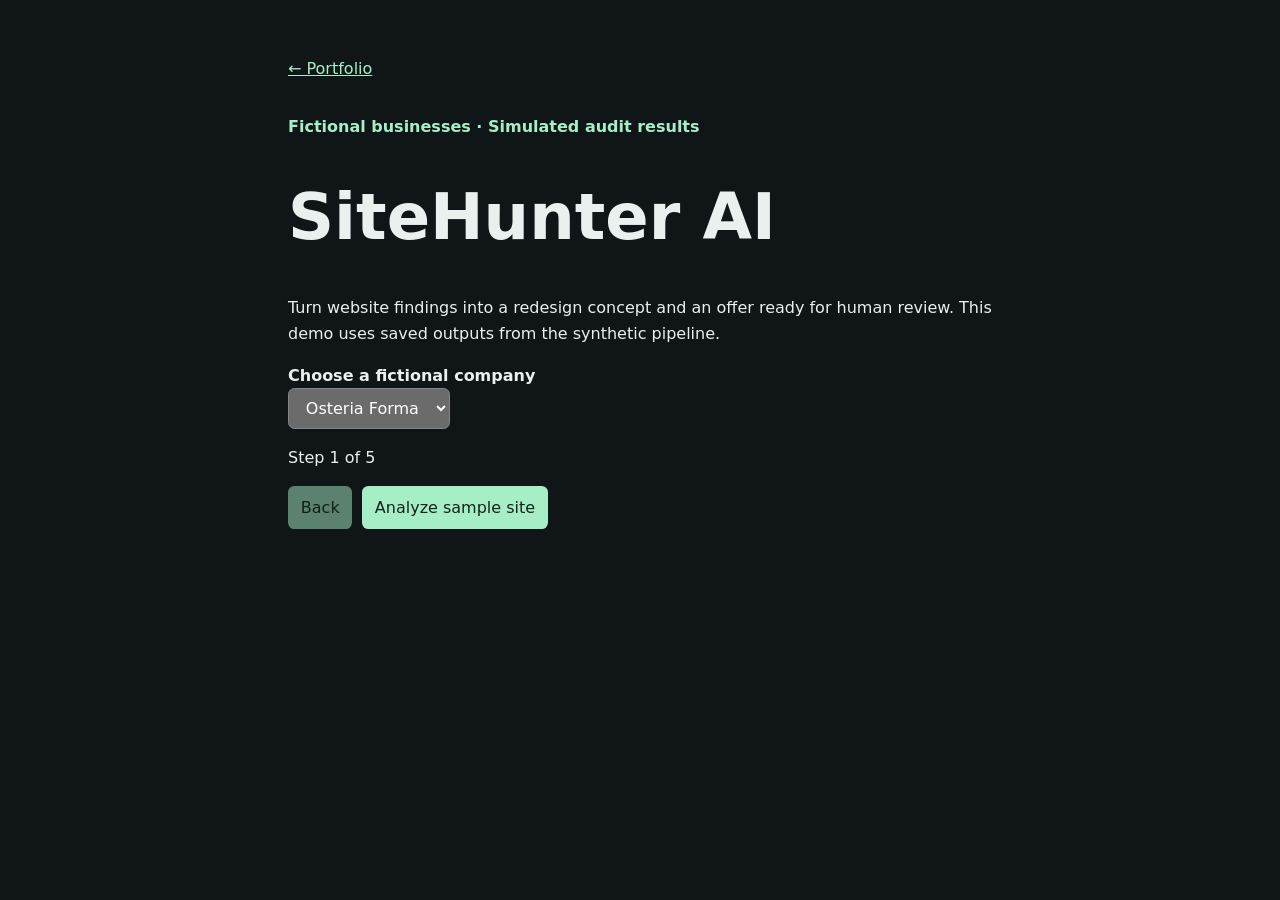
<file: sitehunter/index.html>
<!doctype html>
<html lang="en"><meta charset="utf-8"><meta name="viewport" content="width=device-width,initial-scale=1">
<title>SiteHunter AI · Demo</title><link rel="stylesheet" href="sitehunter.css">
<script defer src="cases.js"></script><script defer src="workflow.js"></script>
<main>
<a href="https://christian-ai-workflows.christianreszczynski.chatgpt.site/">← Portfolio</a>
<p class="label">Fictional businesses · Simulated audit results</p>
<h1>SiteHunter AI</h1>
<p>Turn website findings into a redesign concept and an offer ready for human review. This demo uses saved outputs from the synthetic pipeline.</p>
<label for="company">Choose a fictional company</label>
<select id="company"></select>
<p id="progress" aria-live="polite"></p>
<section hidden><h2>Website audit</h2><p>The simulated checks below illustrate problems an existing site could have. The sample record has no verified website URL.</p><ul id="findings"></ul></section>
<section hidden><h2>Redesign proposal</h2><p>Use a responsive layout, put the menu within easy reach, and give reservations a visible place. Confirm menu, hours and booking details with the owner before publication.</p></section>
<section hidden><h2>Generated website concept</h2><p id="headline"></p><a id="concept">Open the fictional website</a></section>
<section hidden><h2>Sample offer email</h2><p>Fictional draft for human review.</p><strong id="subject"></strong><p id="message"></p></section>
<nav aria-label="Demo workflow"><button id="back" type="button">Back</button><button id="next" type="button">Analyze sample site</button></nav>
</main></html>
</file>
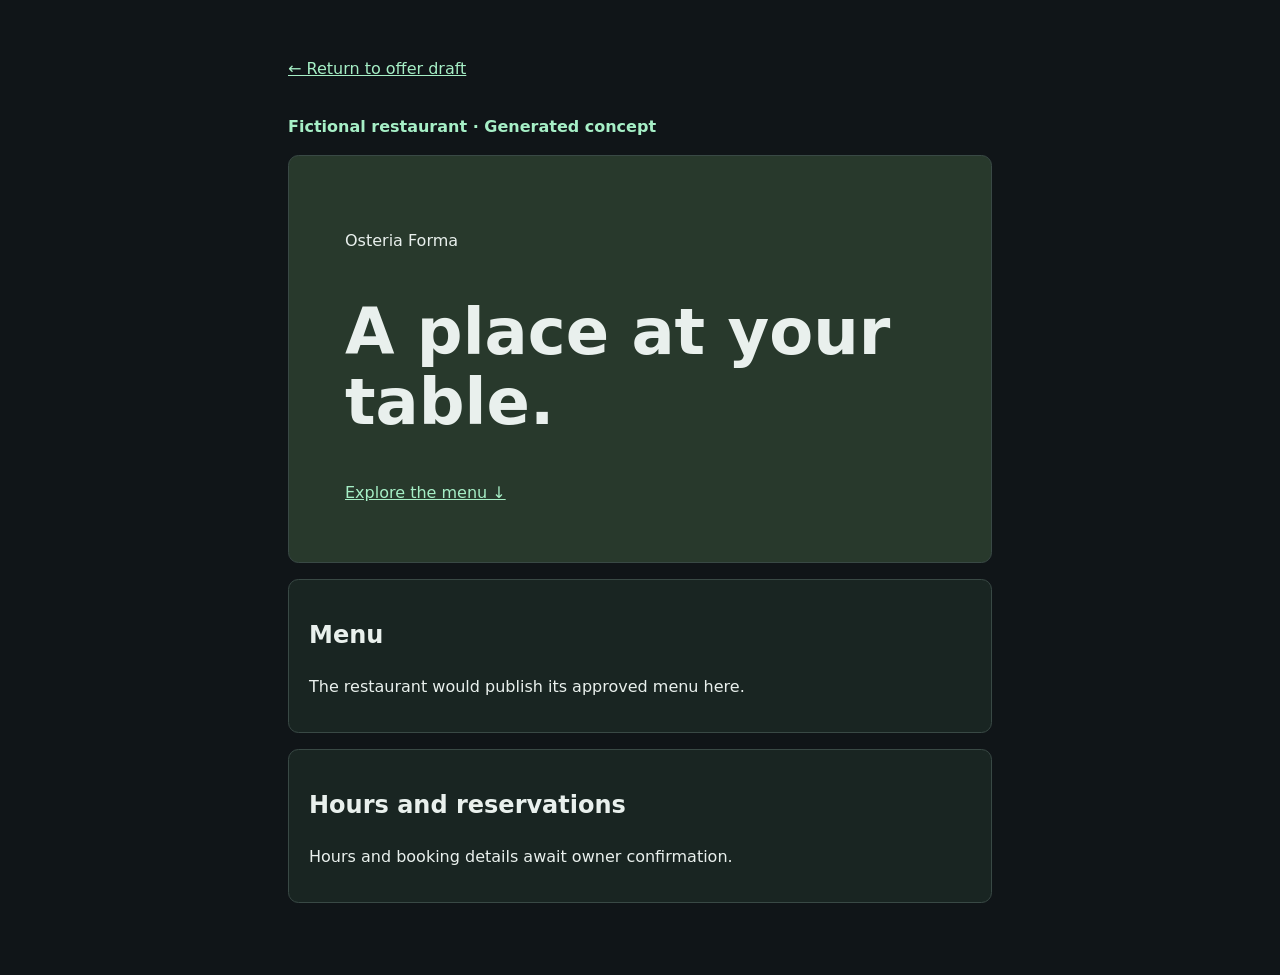
<file: sitehunter/concept-1.html>
<!doctype html>
<html lang="en"><meta charset="utf-8"><meta name="viewport" content="width=device-width,initial-scale=1">
<title>Osteria Forma · Fictional website concept</title><link rel="stylesheet" href="sitehunter.css">
<main class="concept"><a href="./?company=0&amp;stage=4">← Return to offer draft</a>
<p class="label">Fictional restaurant · Generated concept</p><header><p>Osteria Forma</p><h1>A place at your table.</h1><a href="#menu">Explore the menu ↓</a></header>
<section id="menu"><h2>Menu</h2><p>The restaurant would publish its approved menu here.</p></section>
<section><h2>Hours and reservations</h2><p>Hours and booking details await owner confirmation.</p></section>
</main></html>
</file>
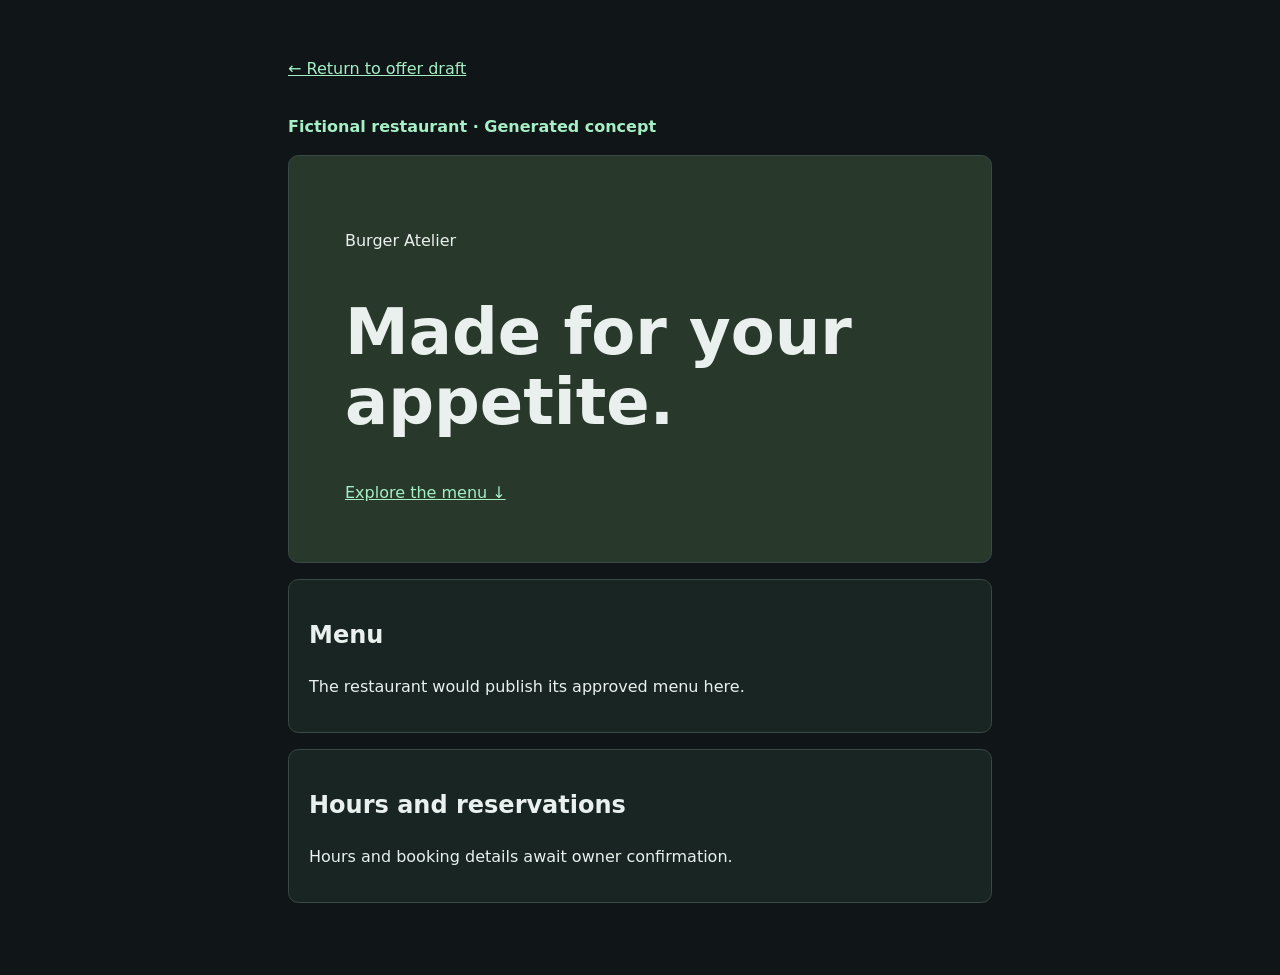
<file: sitehunter/concept-2.html>
<!doctype html>
<html lang="en"><meta charset="utf-8"><meta name="viewport" content="width=device-width,initial-scale=1">
<title>Burger Atelier · Fictional website concept</title><link rel="stylesheet" href="sitehunter.css">
<main class="concept"><a href="./?company=1&amp;stage=4">← Return to offer draft</a>
<p class="label">Fictional restaurant · Generated concept</p><header><p>Burger Atelier</p><h1>Made for your appetite.</h1><a href="#menu">Explore the menu ↓</a></header>
<section id="menu"><h2>Menu</h2><p>The restaurant would publish its approved menu here.</p></section>
<section><h2>Hours and reservations</h2><p>Hours and booking details await owner confirmation.</p></section>
</main></html>
</file>
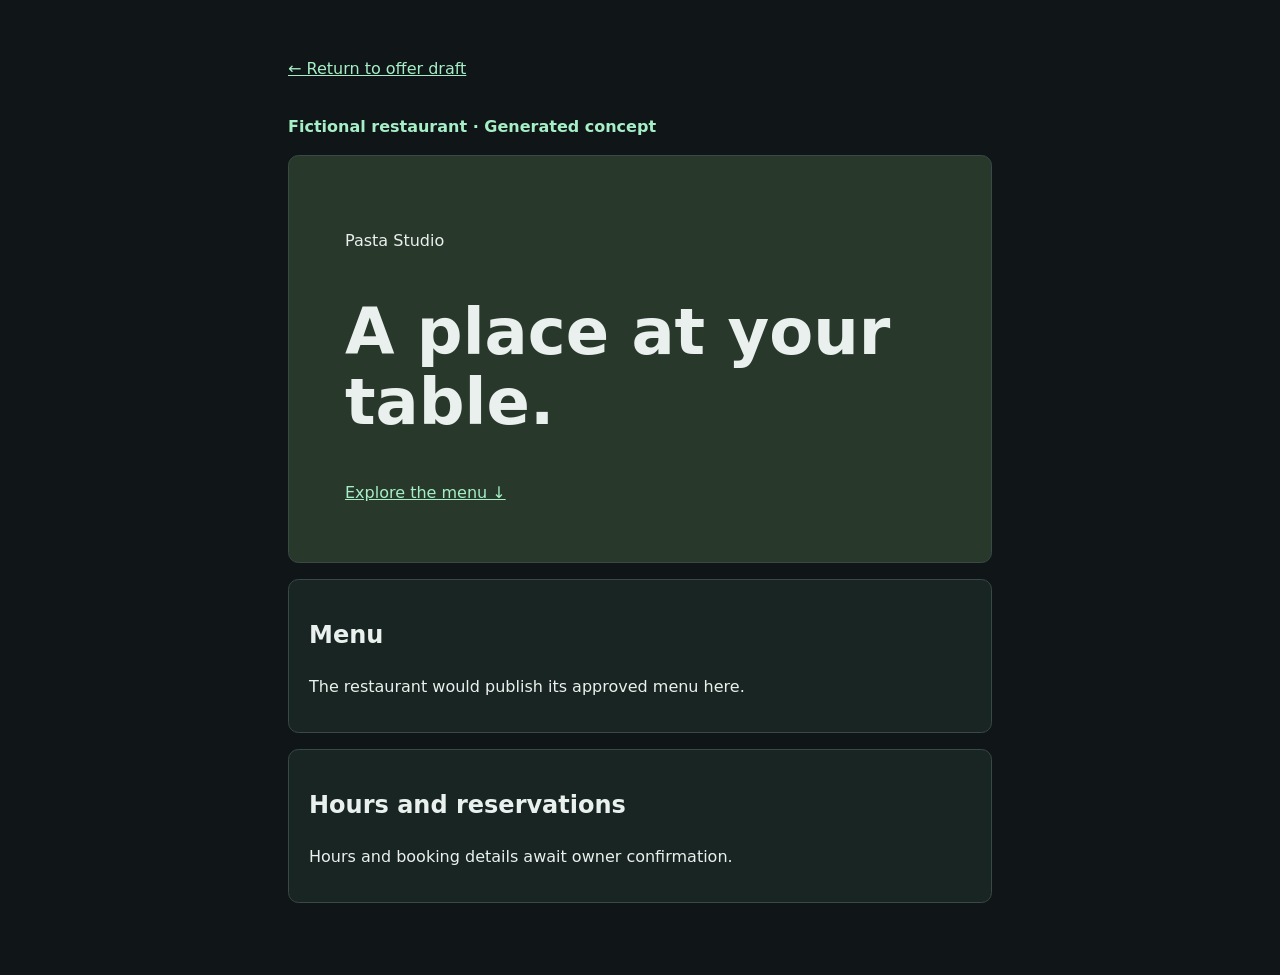
<file: sitehunter/concept-3.html>
<!doctype html>
<html lang="en"><meta charset="utf-8"><meta name="viewport" content="width=device-width,initial-scale=1">
<title>Pasta Studio · Fictional website concept</title><link rel="stylesheet" href="sitehunter.css">
<main class="concept"><a href="./?company=2&amp;stage=4">← Return to offer draft</a>
<p class="label">Fictional restaurant · Generated concept</p><header><p>Pasta Studio</p><h1>A place at your table.</h1><a href="#menu">Explore the menu ↓</a></header>
<section id="menu"><h2>Menu</h2><p>The restaurant would publish its approved menu here.</p></section>
<section><h2>Hours and reservations</h2><p>Hours and booking details await owner confirmation.</p></section>
</main></html>
</file>
<file: sitehunter/sitehunter.css>
:root{font:1rem/1.6 system-ui,sans-serif;background:#101518;color:#e9f0ed;color-scheme:dark}
*{box-sizing:border-box}main{max-width:800px;margin:auto;padding:clamp(18px,5vw,48px)}h1{font-size:clamp(2rem,7vw,4rem);line-height:1.1}a,.label{color:#a6efc6}
.label{font-weight:700;margin-top:2rem}label{display:block;font-weight:700}select,button{font:inherit;padding:.55rem .8rem;border-radius:.4rem}
button{background:#a6efc6;color:#13241a;border:0}button:disabled{opacity:.5}nav{display:flex;gap:.6rem;flex-wrap:wrap;margin-top:1rem}section,header{padding:1rem 1.25rem;border:1px solid #394945;border-radius:.65rem;background:#192522;margin-block:1rem}#message{white-space:pre-wrap;overflow-wrap:anywhere}.concept header{padding:clamp(20px,6vw,56px);background:#28392c}
</file>
